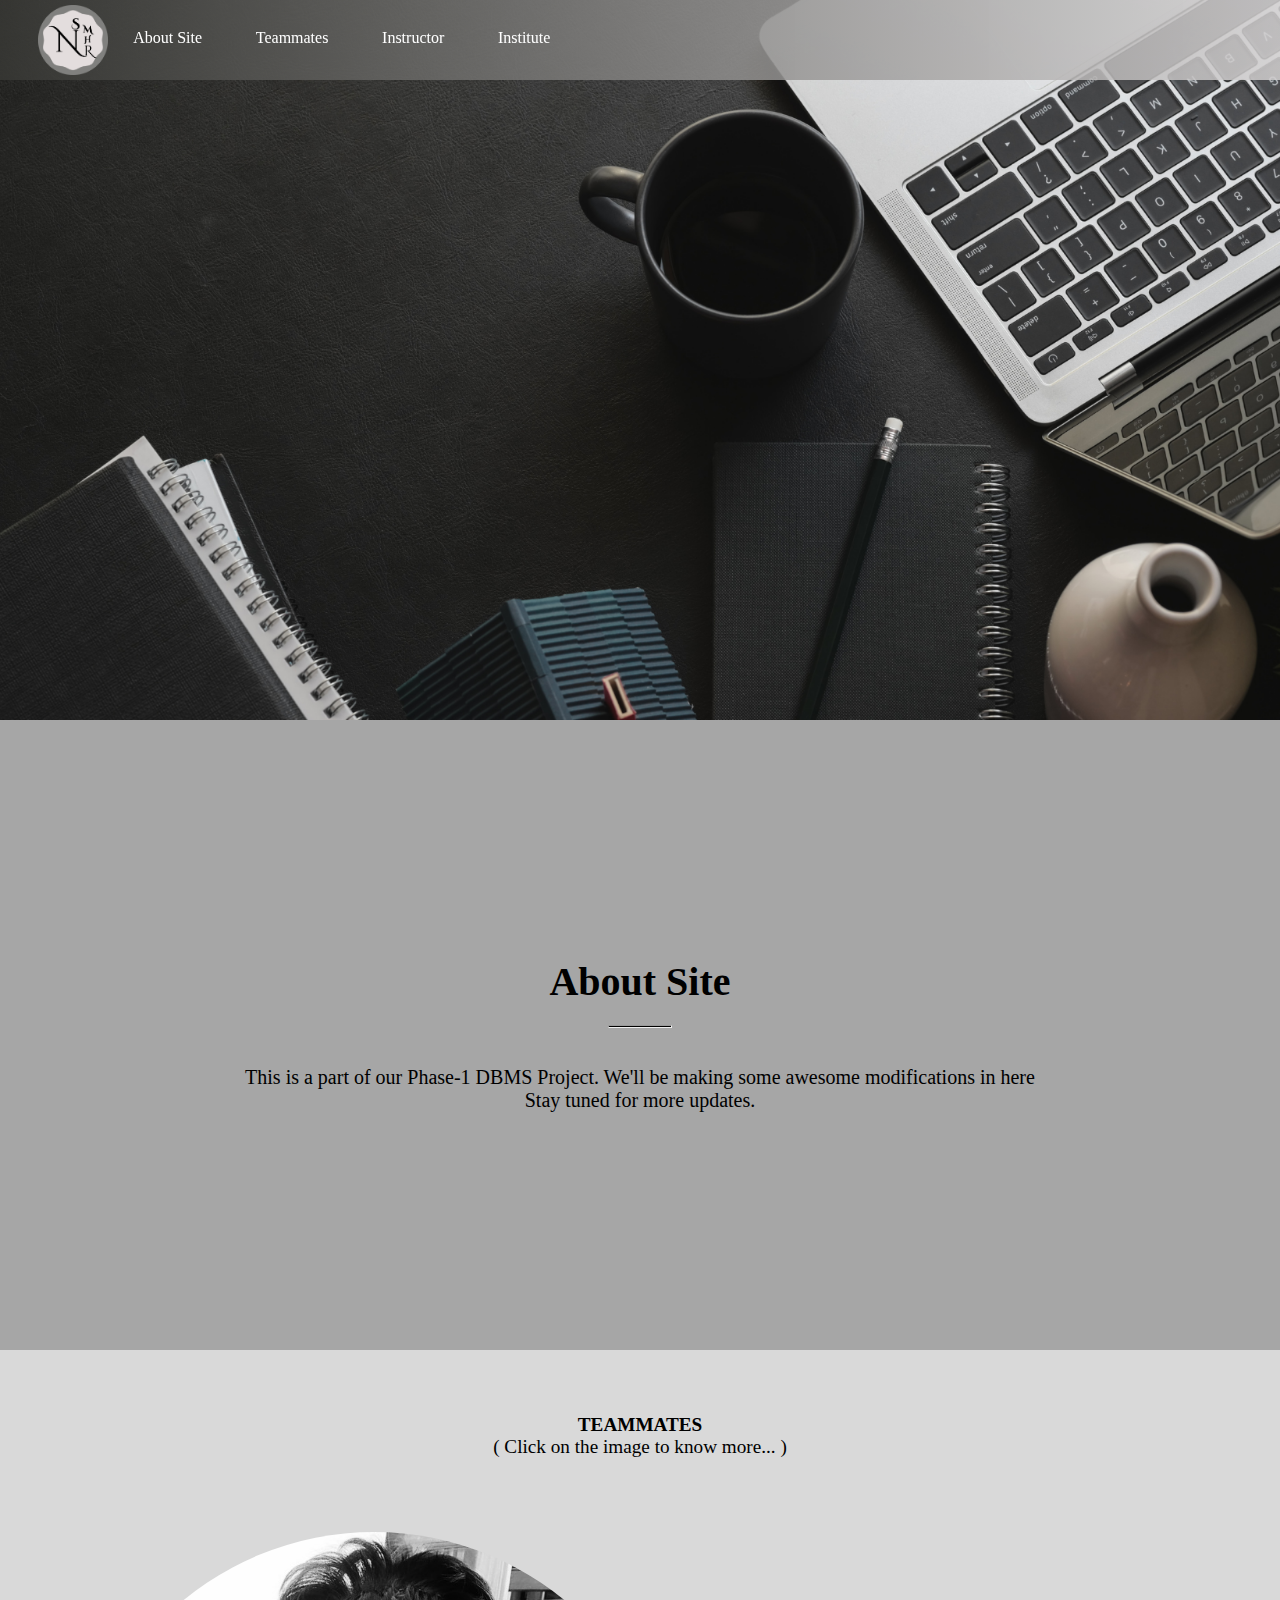
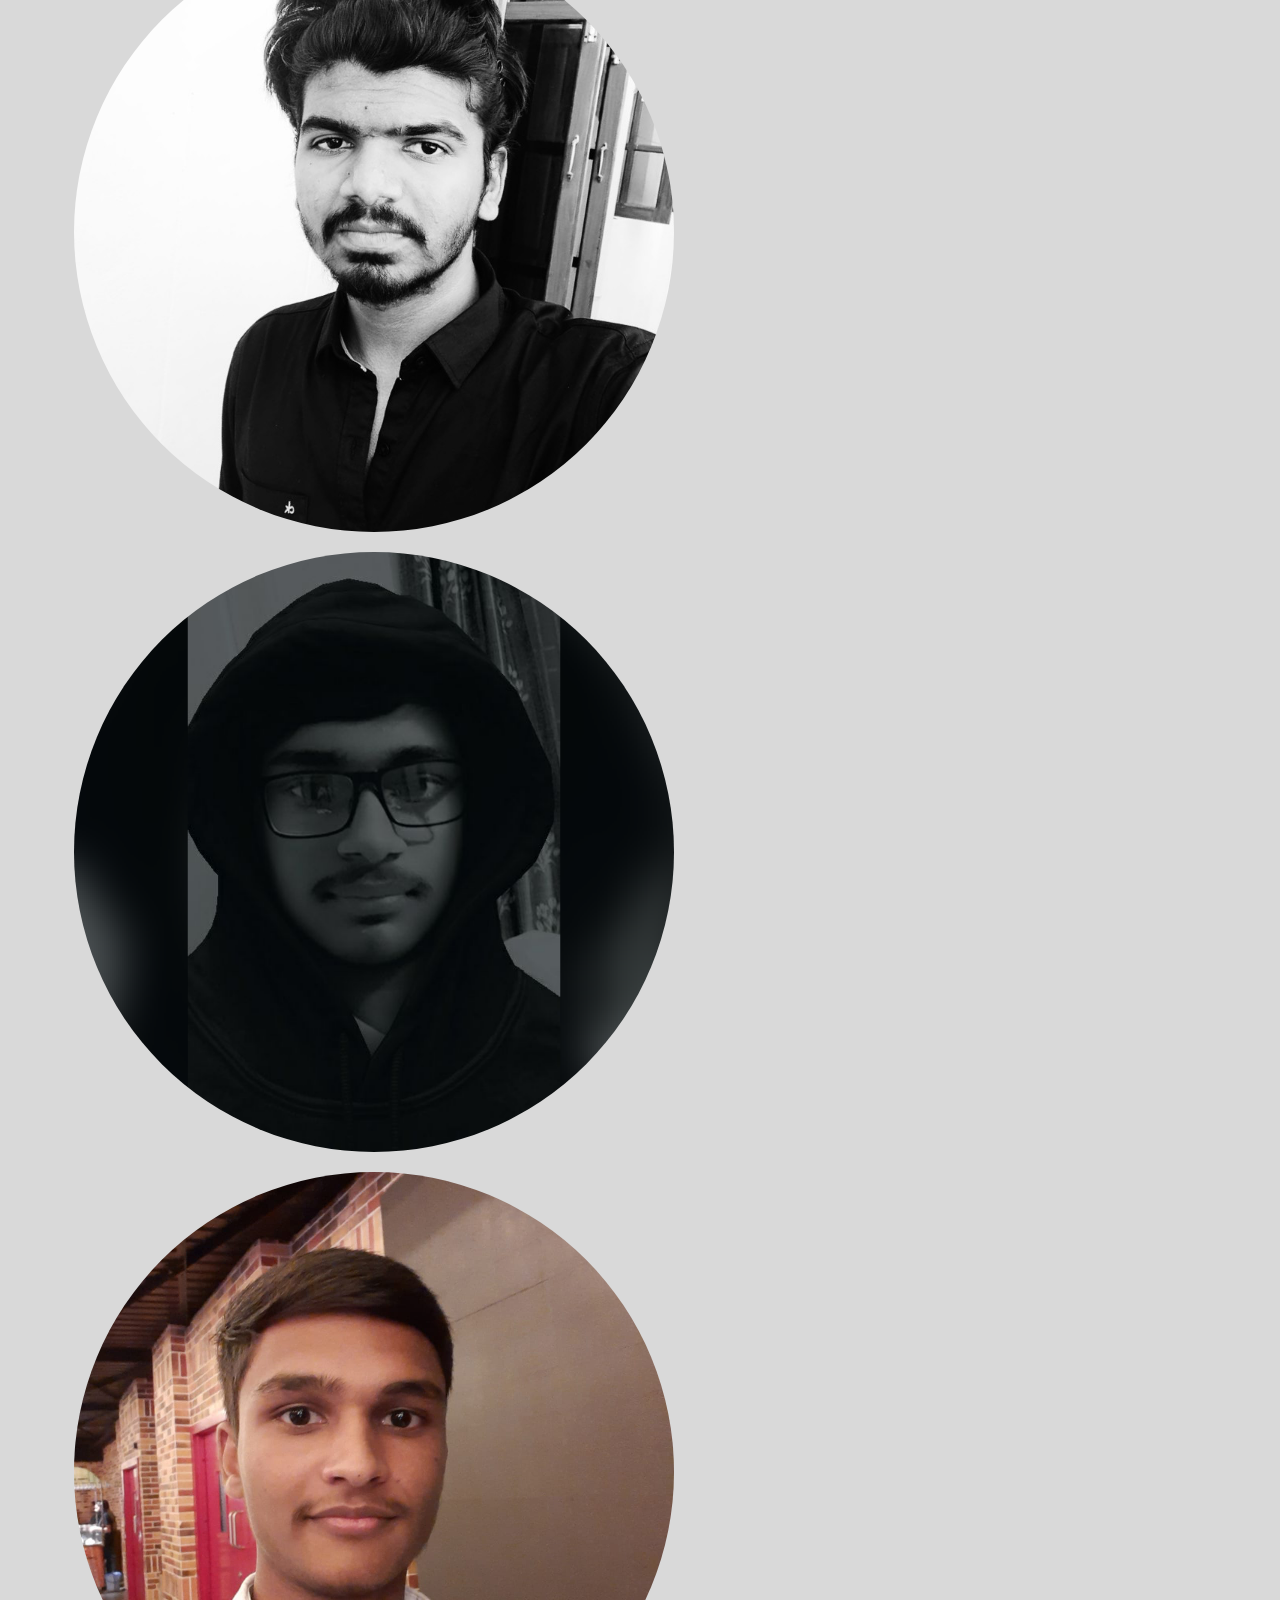
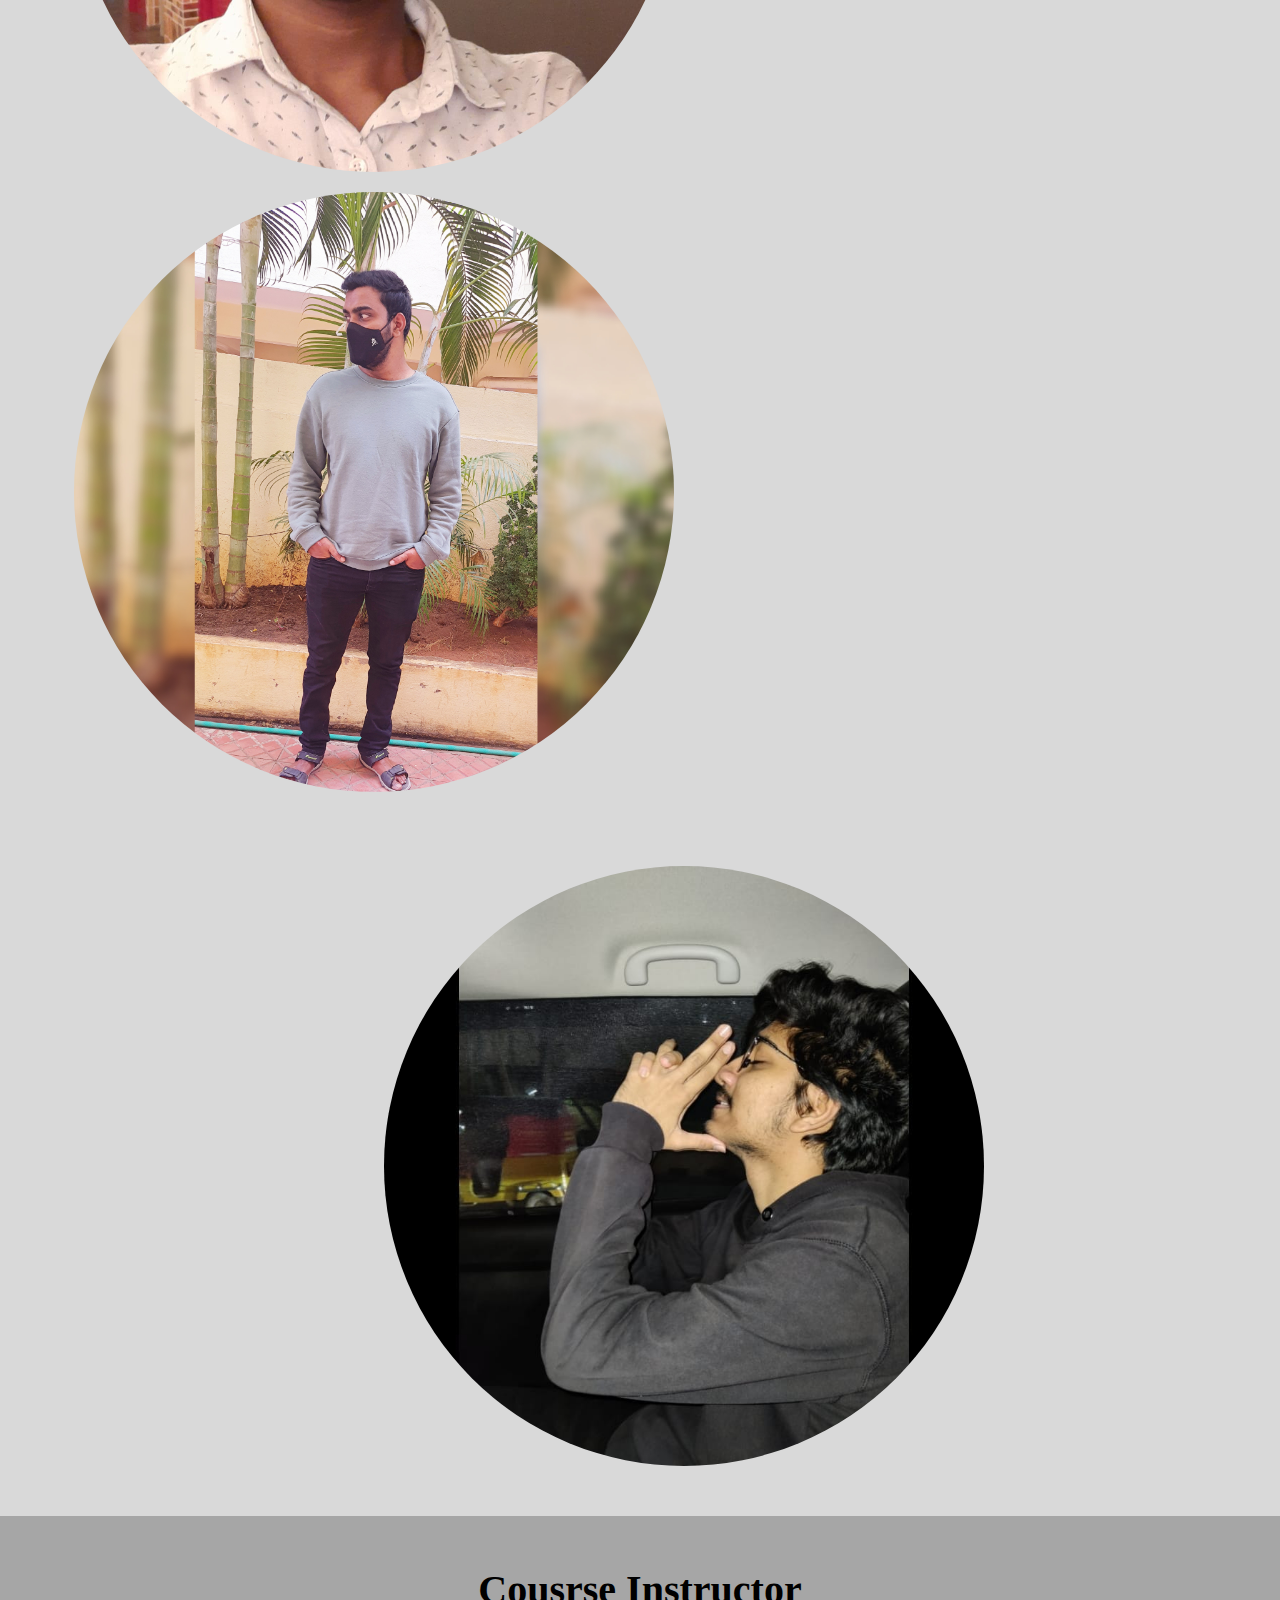
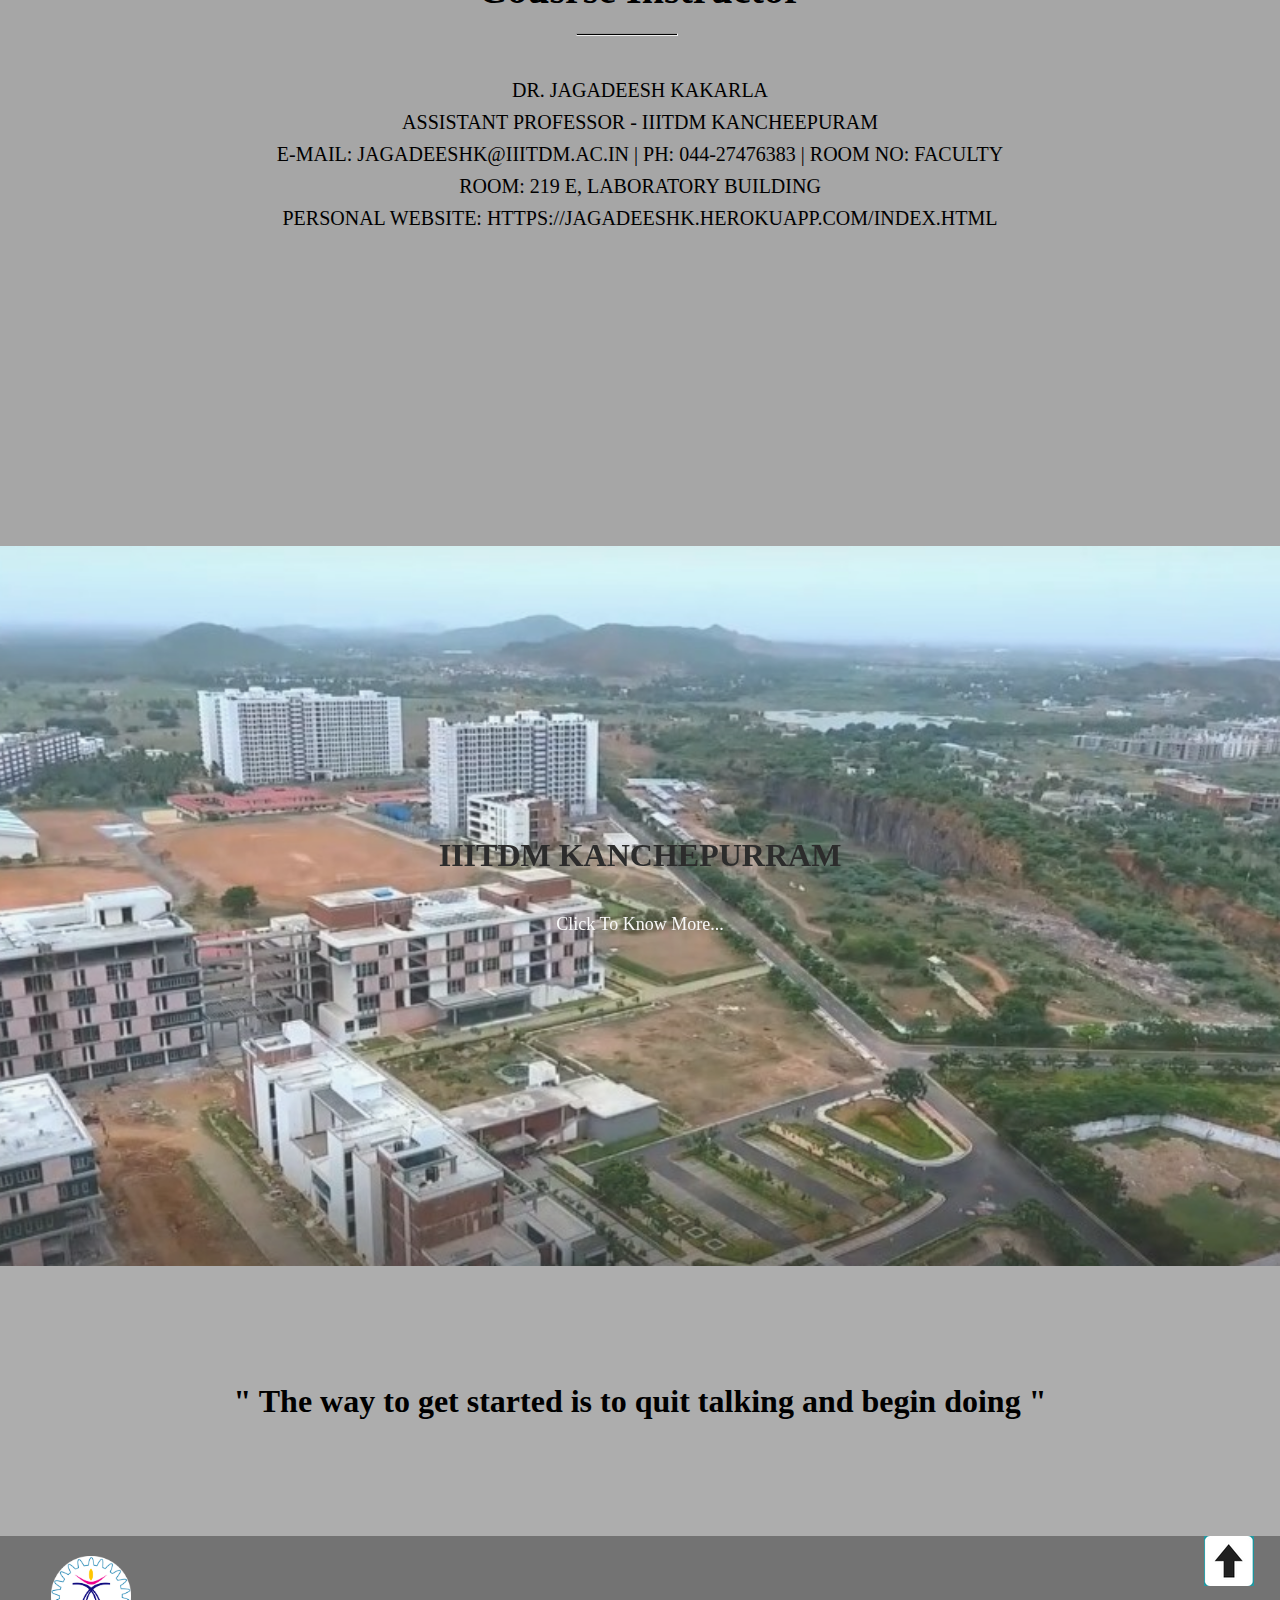
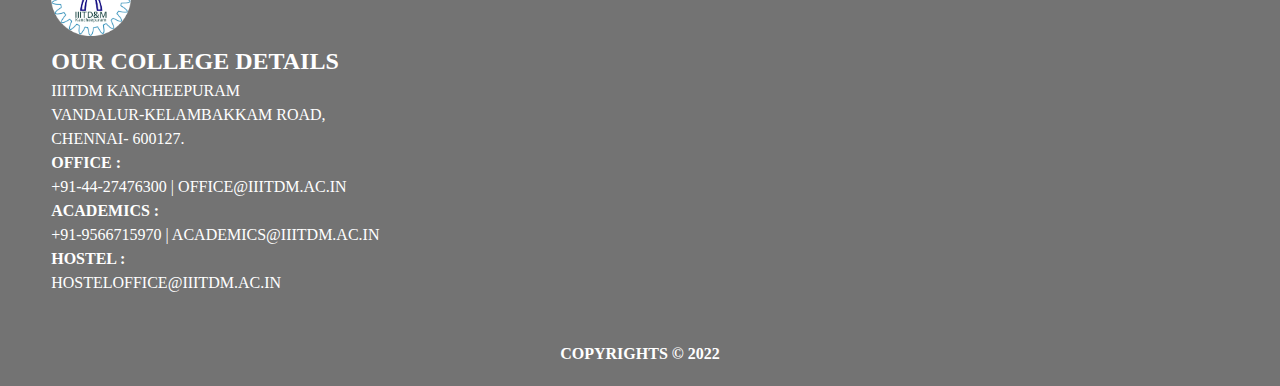
<file: index.html>
<!DOCTYPE html>
<html lang="en">
  <head>
    <meta charset="UTF-8" />
    <meta http-equiv="X-UA-Compatible" content="IE=edge" />
    <meta name="viewport" content="width=device-width, initial-scale=1.0" />
    <link rel="stylesheet" type="text/css" href="style.css" />
    <link rel="icon" type="image/png" href="lo-2.png">
    <title>MainPage</title>
  </head> 
  <body>
    <div class="back-img">
      <nav class="navbar">
        <ul>
          <img src="lo-2.png" alt="logo" class="logo">
          <li><a class="home" href="#about-site">About site  </a></li>
          <li><a class="home" href="#teammates">Teammates</a></li>
          <li><a class="home" href="#jagadesh">Instructor</a></li>
          <li><a class="home" href="#clg-pic">Institute</a></li>
        </ul>
      </nav>
    </div>

    <!-- ABOUT SITE SECTION -->
      <section id="about-site">
        <div class="about-site container">
          <h1>About Site</h1>
          <hr>
           <div>
            <p>This is a part of our Phase-1 DBMS Project. We'll be making some awesome modifications in here</p>
           </div>
         <div>
          <p>Stay tuned for more updates.</p>
         </div> 
        </div>
  
      </section>
  
     <!-- END OF ABOUT SITE SECTION -->

     <!-- ABOUT-US SECTION -->

     <div id="teammates">
        <b>TEAMMATES</b>
        <p> ( Click on the image to know more... ) </p>
       </div>
      <div class="flex-container">
         <div class="flex-item-one">
        
          <a href="manvanth/index.html">  <div class="one-img"> </div> </a>
        </div>
        <div class="flex-item-one">
          <!-- <div class="div-about-us"> <img src="ram-sunil.png" alt="manvanth" class="imgs-about-us"> </div> -->
          <a href="ramsunil/index.html">  <div class="two-img">  </div> </a>
        </div>
        <div class="flex-item-one">
         <a href="hemanth/trying.html">  <div class="three-img">  </div> </a>
          <!-- <div class="div-about-us"> <img src="hemanth.png" alt="manvanth" class="imgs-about-us"> </div> -->
        </div>
        <div class="flex-item-one">
          <!-- <div class="div-about-us"> <img src="sriram.jpg" alt="manvanth" class="imgs-about-us"> </div> -->
          <a href="sriram/index.html">  <div class="four-img">  </div> </a>
        </div>
      </div>

        <div class="last-img-div">
        <!-- <div  class="div-about-us"> <img src="manvanth.jpeg" alt="manvanth" class="imgs-about-us"> </div> -->
        <a href="rudra/rudra.html" class="last-img-one">  <div class="last-img">  </div> </a>
        </div>


    <!-- END OF ABOUT-US SECTION -->

    <!-- COURSE INSTRUCTOR SECTION -->
    <section id="jagadesh">
      <div class="jagadesh">
        <h1>Cousrse Instructor</h1>
        <hr>
        <div class="info">
          <div>
            <p>Dr. Jagadeesh Kakarla</p>
          </div>
          <div>
            <p> Assistant Professor - IIITDM Kancheepuram</p>
          </div>
          <div>
            <p> E-mail: jagadeeshk@iiitdm.ac.in | Ph: 044-27476383 | Room No: Faculty</p>
          </div>
          <div>
            <p>Room: 219 E, Laboratory Building</p>
          </div>
          <div>
            <p> Personal Website: https://jagadeeshk.herokuapp.com/index.html</p>
          </div>
        </div>
      </div>
    </section>
    <!-- END OF COURSE INSTRUCTOR -->

    <!-- COLLEGE PIC SECTION -->
        <section id="clg-pic">

          <div class="clg-pic container">
            <h1 class="heading-clg"> <b> IIITDM KANCHEPURRAM </b></h1>
            <a target="_blank" href="https://www.iiitdm.ac.in/">Click to know more...</a>
          </div>
        </section>
    <!-- END OF COLLEGE PIC SECTION -->
    
  <!-- QUOTES SECTION -->
  <section id="quotes">
    <div class="quotes container">
      <h1>" The way to get started is to quit talking and begin doing "</h1>
    </div>
  </section>
  <!-- END OF QUOTES SECTION -->

  <section id="top">
    <div id="top">

    </div>
  </section>

  <!-- FOOTER SECTION -->
   <div class="topicon">
        <a href="#"> <img src="./top.png" title="Back to top" width="50px" alt="topicon"></a>
    </div>
  <section id="footer">
    <div class="footer">
      <div class="college">
          <img src="college logo.png" width="80px" alt="logo">
          <h2>  our college details    </h2> 
          <p>IIITDM Kancheepuram</p>
          <p> Vandalur-Kelambakkam Road,</p>
          <p> Chennai- 600127.</p>
          <p> <b>Office :</b></p>
          <p>  +91-44-27476300 | office@iiitdm.ac.in </p>
          <p> <b> Academics :</b> </p>
          <p>  +91-9566715970 | academics@iiitdm.ac.in </p>
          <p> <b> Hostel :</b> </p>
          <p> hosteloffice@iiitdm.ac.in</p>
      </div>
      <div class="copyrights">
        <p> <b> copyrights &copy 2022 </b> </p>
      </div>
    </div>
  </section>
  <!-- END OF FOOTER SECTION -->

  </body>
</html>
</file>
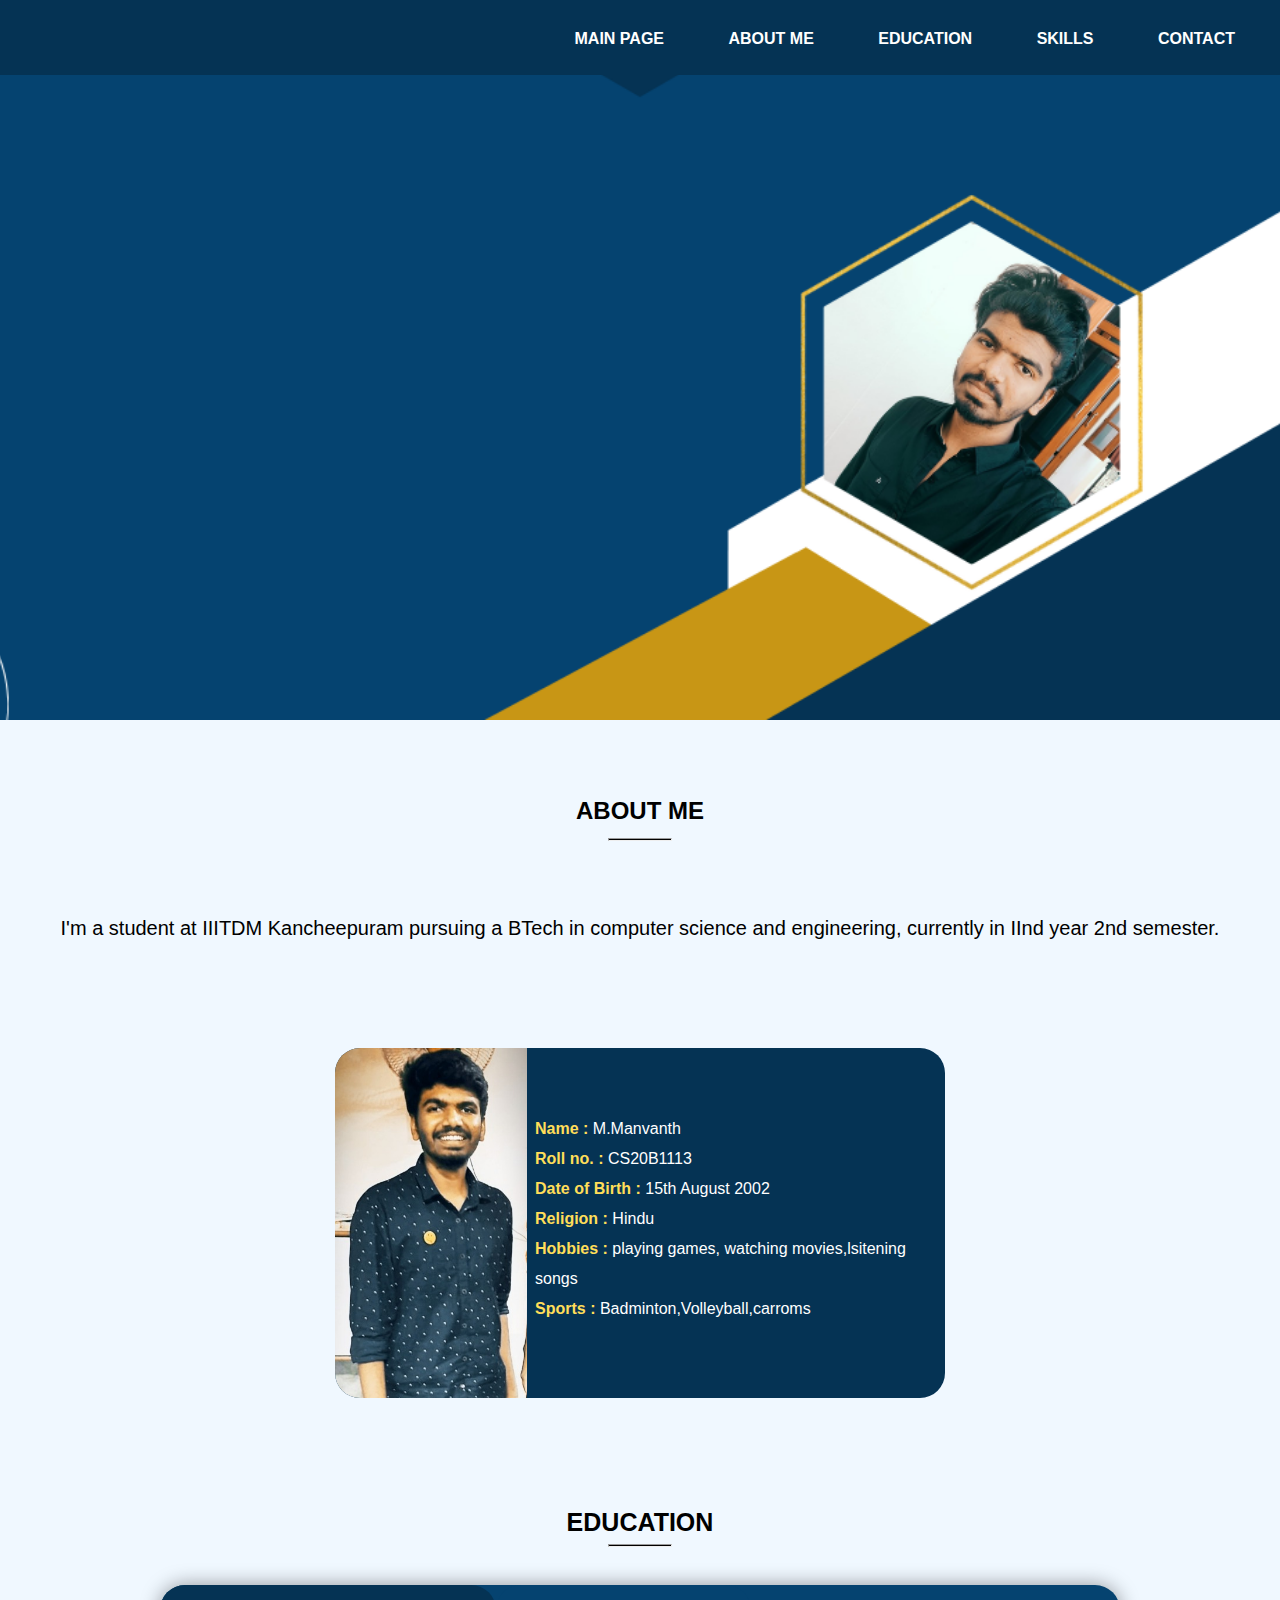
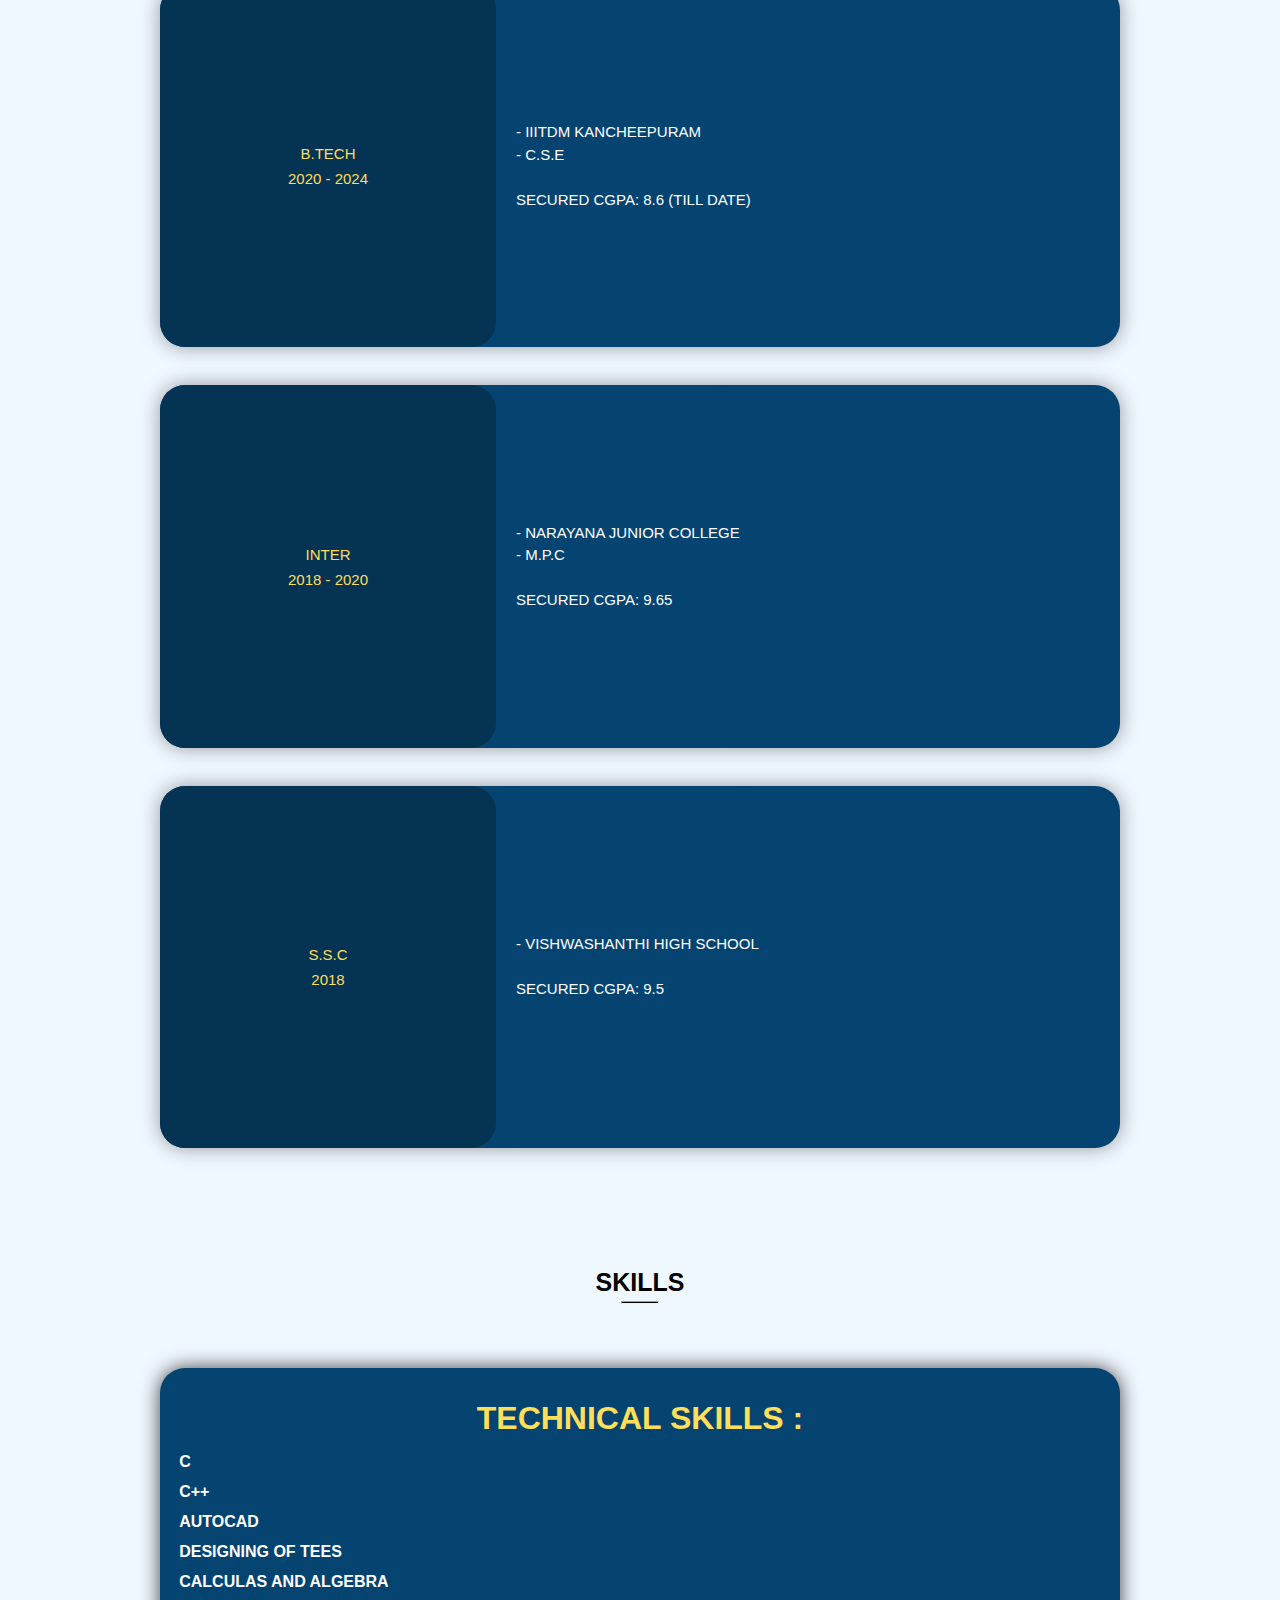
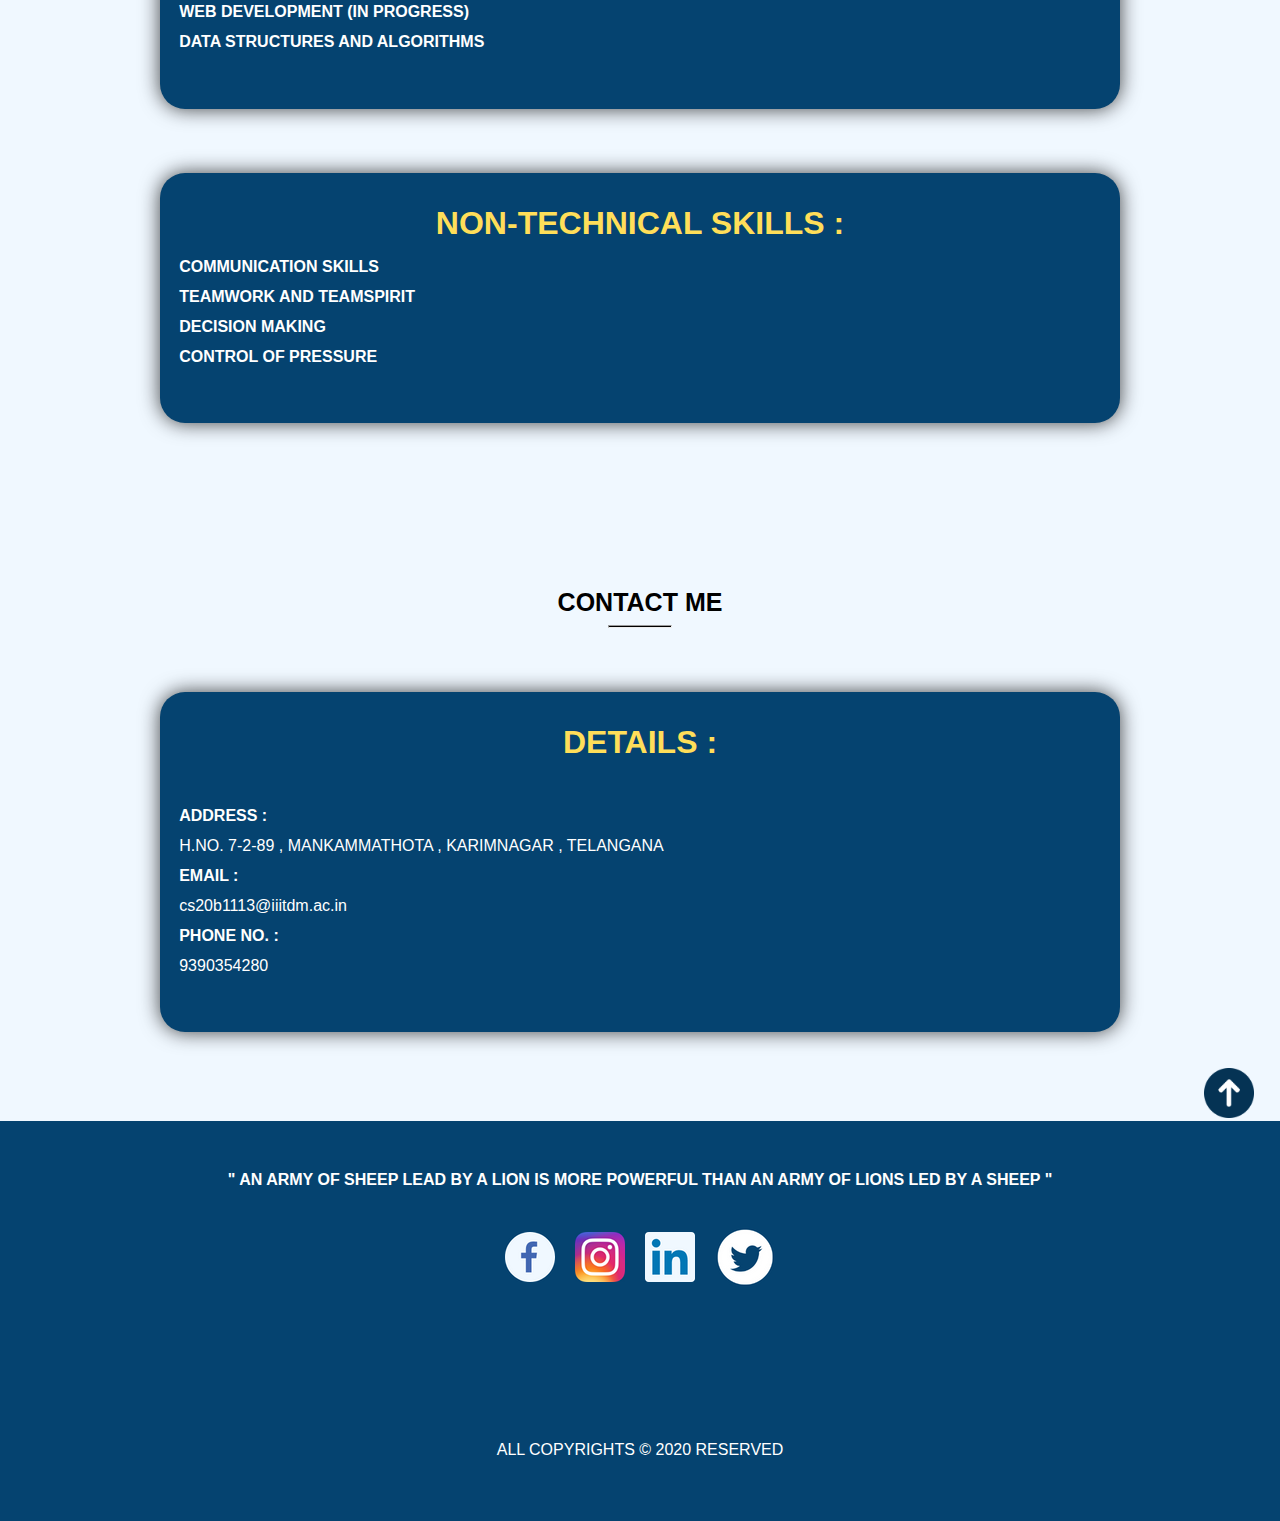
<file: manvanth/index.html>
<!DOCTYPE html>
<html lang="en">
<head>
    <meta charset="UTF-8">
    <meta http-equiv="X-UA-Compatible" content="IE=edge">
    <meta name="viewport" content="width=device-width, initial-scale=1.0">
    <title>Manvanth Page</title>
    <link rel="stylesheet" href="style.css">
    <link rel="icon" type="image/x-icon" href="./fav-icon.png">
</head>
<body>
    <nav>
        <input type="checkbox" id="check">
        <label for="check" class="checkbutton"> 
            <i><img src="./nav-icon.png"/></i> 
        </label>
        <!-- <div>
           <p class="heading">web page</p>
        </div> -->
        <ul>
            <li><a href="../index.html">main page</a></li>
            <li><a href="#about">About me </a></li>
            <li><a href="#education">Education </a></li>
            <li><a href="#skills">skills</a></li>
            <li><a href="#contact">Contact</a></li>        
        </ul>
        
    </nav>
    <section id="home">
        <div class="home"> </div>
    </section>
    
    <section id="about" >
        <div class="about">
            <h2 class="section-title">About me</h2>
            <hr>
            
            <p class="About">
                I'm a student at IIITDM Kancheepuram pursuing a BTech in 
            computer science and engineering, currently in 
            IInd year 2nd semester.
            </p>
            <br>

            <div class="info">
                <!-- <h1>Basic info:</h1> -->
                <div class="left"> 
                    <img src="./image.jpg" alt="pic">
                </div>
                <div class="right">
                    <ul>
                        <li ><strong>Name          :</strong> M.Manvanth</li>
                        <li ><strong>Roll no.      :</strong> CS20B1113</li>
                        <li ><strong>Date of Birth :</strong> 15th August 2002</li>
                        <li ><strong>Religion      :</strong> Hindu</li>
                        <li ><strong>Hobbies       :</strong> playing games, watching movies,lsitening songs</li>
                        <li ><strong>Sports        :</strong> Badminton,Volleyball,carroms</li>
                    </ul>
                </div>
               
                
                
            </div>
        </div>
    </section>

    <section id="education">
        <div class="education"> 
            <div class="title"> 
                <h2 class="section-title">Education</h2>
            </div>
            <hr>
            <div class="institutions"> 
                <div class="left">     
                    <div class="class"> B.tech </div>
                    <div class="year"> 2020 - 2024  </div>
                </div>
                <div class="right">
                    <div class="para">  - iiitdm Kancheepuram </div>
                    <div class="course"> - c.s.e</div><br>
                    <div class="cgpa"> secured cgpa: 8.6 (till date) </div>
                </div>
            </div>
            <br>
            <div class="institutions"> 
                <div class="left">     
                    <div class="class"> Inter </div>
                    <div class="year"> 2018 - 2020  </div>
                </div>
                <div class="right">
                    <div class="para">  - Narayana junior college </div>
                    <div class="course"> - m.p.c</div><br>
                    <div class="cgpa"> secured cgpa: 9.65 </div>
                </div>
            </div>
            <br>
            <div class="institutions"> 
                <div class="left">     
                    <div class="class"> s.s.c </div>
                    <div class="year"> 2018  </div>
                </div>
                <div class="right">
                    <div class="para">  - vishwashanthi high school   </div><br>
                    <div class="cgpa"> secured cgpa: 9.5 </div>
                </div>
            </div>
        </div>
    </section>


    <section id="skills">
        <div class="skills"> 
            <div class="section-title"> 
                <h2>skills</h2>
            </div>
            <hr>
        
            <div class="techskills">
                <h1>Technical skills :</h1>
                <ul>
                    <li ><strong>c</strong> </li>
                    <li ><strong>c++</strong></li>
                    <!-- <li ><strong>css</strong></li>
                    <li ><strong>html</strong> </li> -->
                    <li ><strong> autocad</strong></li>
                    <li ><strong>designing of tees</strong> </li>
                    <li ><strong>calculas and algebra</strong> </li>
                    <li ><strong> web development (in progress) </strong></li>
                    <li ><strong>Data structures and algorithms</strong></li>
                </ul>
            </div>
            
            <div class="nontechskills">
                <h1>Non-Technical skills :</h1>
                <ul>
                    <li ><strong>communication skills</strong></li>
                    <li ><strong>teamwork and teamspirit</strong> </li>
                    <li ><strong>decision making</strong></li>
                    <li ><strong>control of pressure</strong> </li>
                </ul>
            </div>
        </div>
    </section>

    <section id="contact">
        <div class="contact"> 
            <div class="section-title">
                <h1>contact me</h1>
            </div>
            <hr>
            <div class="details">
                <h1>details :</h1>
                <ul>
                    <br>
                    <li ><strong>address :</strong></li>
                    <li >H.no. 7-2-89 , mankammathota , karimnagar , telangana </li>
                    <li ><strong>email :</strong></li>
                    <li class="email">CS20B1113@iiitdm.ac.in  </li>
                    <li> <strong>phone no. :</strong></li>
                    <li>9390354280</li>
                </ul>
            </div>
        </div>
    </section>

    <br><br>
    <div class="topicon">
        <a href="#"> <img src="./back-to-top.png" title="Back to top" width="50px" alt="topicon"></a>
    </div>

    <section id="footer">
        <div class="footer">
            <b title="Alexander quote">" An army of sheep lead by a lion is more 
            powerful than an army of lions led by a sheep "</b> 
            <br><br>
            <div class="socialicons">
                
                <div class="fb"> 
                    <a href="https://www.facebook.com/manvanth.manu.56/ " target="_blank">
                    <img title="Facebook" src="./facebook.png" alt="facebook icon "> </a>   
                </div>
                <div class="insta">
                    <a href="https://www.instagram.com/_manvanth/?hl=en" target="_blank"> 
                    <img title="Instagram" src="./insta.png" alt="instagram icon"> </a>
                </div>
                <div class="linkedin">
                    <a href=" https://www.linkedin.com/in/mula-manvanth-288629226/" target="_blank"> 
                        <img title="Linked In" src="./linked-in.png" alt="linked in icon">
                    </a>
                </div>
                <div class="twitter">
                    <a href="https://twitter.com/manvanth_mula" target="_blank"> 
                        <img title="Twitter" src="./twitter.png" alt="twitter icon">
                    </a>
                </div>
            </div>
            <div class="copyright">
                <p>all copyrights &copy 2020 reserved<title>copyright</title></p>
            </div>
        </div>
    </section>

</body>
</html>
</file>
<file: style.css>
* {
  margin: 0;
  padding: 0;
  box-sizing: border-box;
}
body {
  background-color: #d9d9d9;
}
html{
  scroll-behavior: smooth;
}
.container {
  display: flex;
  justify-content: center;
  align-items: center;
  height: 100vh;
  width: 100vw;
  flex-direction: column;
}
.back-img {
  width: 100%;
  height: 80vh;
  background-image: url("back-tech-gad.png");
  background-repeat: no-repeat;
  background-size: cover;
  background-position: center;
}
.navbar {
  overflow: hidden;
  position: fixed;
  height: 80px;
  width: 100%;
  background-color: rgba(78, 79, 82, 0.4);
  background-image: linear-gradient(
    to left,
    rgba(229, 226, 226, 0.746),
    #353531c9
  );
}

.logo {
  margin-top: 0.4%;
  float: left;
  width: 70px;
  height: 70px;
}

.navbar ul {
  /* float: right; */
  margin-left: 3%;
}
.navbar ul li {
  list-style: none;
  margin: 29px 2%;
  display: inline-block;
}

a {
  /* margin: 40px; */
  margin: 40px 0%;
  text-decoration: none;
  text-transform: capitalize;
  color: white;
}
.home:hover {
  color: #ecb556;
}
/* ABOUT-SITE SECTION */
#about-site .about-site {
  background-color: #a6a6a6;
  height: 70vh;
  width: 100%;
}
.about-site h1 {
  padding-bottom: 20px;
  font-size: 40px;
}
hr{
  height:3px;
  width: 5%;
  margin-bottom: 3%;
  color:#000000;
  background-color:rgb(0, 0, 0);
}
.about-site p {
  font-size: 20px;
}
/* END OF ABOUT SITE SECTION*/

#teammates{
  text-align: center;
  font-size: 120%;
  margin-top: 5%;
}

.flex-container {
  margin: 5%;
  display: flex;
  flex-wrap: wrap;
  font-size: 30px;
  text-align: center;
}

.one-img {
    background-image: url('manvanth.jpeg');
    background-repeat: no-repeat;
    background-size: cover;
    border-radius: 50%;
    width: 600px;
    height: 600px;
}

.two-img {
    background-image: url('ram-sunil.png');
    background-repeat: no-repeat;
    background-size: cover;
    border-radius: 50%;
    width: 600px;
    height: 600px;
}

.three-img {
    background-image: url('hemanth.jpeg');
    background-repeat: no-repeat;
    background-size: cover;
    background-position: center;
    border-radius: 50%;
    width: 600px;
    height: 600px;
}

.four-img {
    background-image: url('sriram.jpg');
    background-repeat: no-repeat;
    background-size: cover;
    border-radius: 50%;
    width: 600px;
    height: 600px;
}

.flex-item-one {
  background-color: d9d9d9;
  padding: 10px;
  flex: 30%;
}

.last-img-div{
  background-color: #d9d9d9;
}

.last-img {
    background-image: url('rudra.jpeg');
    background-repeat: no-repeat;
    background-size: cover;
    background-position: center;
    width: 600px;
    height: 600px;
    margin-left: 30%;
    margin-bottom: 50px;
    border-radius: 50%;
}


/* Responsive layout - makes a one column-layout instead of a two-column layout */
@media (max-width: 800px) {
  .flex-item-right, .flex-item-left {
    flex: 100%;
  }
}







/* JAGADESH SECTION */
#jagadesh .jagadesh {
  background-color: #a6a6a6;
  height: 70vh;
  width: 100%;
  /* display: flex;
  justify-content: center;
  align-items: center;
  flex-direction: column; */
  text-align: center;
}
.jagadesh h1 {
  padding-bottom: 20px;
  font-size: 40px;
  padding-top: 50px;
}
.jagadesh .info{
  line-height: 200%;
  text-transform: uppercase;
}
.jagadesh hr{
  height:3px;
  width: 8%;
  margin-bottom: 3%;
  color:#000000;
  background-color:rgb(0, 0, 0);
  margin-left: 45vw;
}
.jagadesh p {
  font-size: 20px;
}
/* END OF JAGADESH SECTION */

.topicon{   
    float: right;
    margin-right: 2%;
}

/* COLLEGE PIC SECTION */
#clg-pic .clg-pic {
  background-image: url(college\ logo.jpg);
  width: 100%;
  height: 80vh;
  opacity: 0.8;
  background-size: cover;
  background-position: center;
  position: relative;
}



#clg-pic .clg-pic::after {
  content: "";
  position: absolute;
  background-color: black;
}



#clg-pic a {
  font-size: 18px;
}
#clg-pic a:hover {
  color: red;
}
/* END OF COLLEGE PIC SECTION */

/* QUOTES SECTION */
#quotes .quotes {
  height: 30vh;
  width: 100%;
  background-color: rgba(0, 0, 0, 0.2);
}
/* END OF QUOTES SECTION */

/* FOOTER SECTION */
/* #footer .footer {
  width: 100%;
  height: 300px;
  text-align: center;
  background-color: #545454;
} */
#footer .copyrights{
  color: white;
  padding-top: 50px;
}
#footer .footer{
  color: #fff;
  background-color: #737373;
  height: 450px;
  text-align: center;
  text-transform: uppercase;
}
.footer .college{
  text-align: left;
  margin-left: 4%;
  padding-top: 20px;
  line-height: 1.5;
}

/* END OF FOOTER SECTION */
</file>
<file: manvanth/style.css>
*{
    margin: 0; 
    padding: 0%; 
    box-sizing: border-box ;
    text-decoration: none;
    list-style: none;
    font-family: 'poppins',sans-serif;
} 
body{
    background-color:aliceblue;
}
html{
    scroll-behavior: smooth;
}
nav{
    width: 100%;
    height: 75px;
    background-color: #053354;
    /* line-height: 75px; */
    
    position: fixed;
}
 /* nav .Logo{
    font-size: 30px;
    font-weight: bold;
    letter-spacing: 1.8px;
}

nav .Logo p{
    float: left;
    color:#fff;
    text-transform: uppercase;
} */

/* .heading{
    font-size: 30px;
    font-weight: bold;
    /* letter-spacing: 1.8px; 
    margin-left: 75px;
    margin-top: 20px;
    float: left;
    color:#fff;
    text-transform: uppercase;
} */
 
nav ul{
    float:right;
    margin-top: 20px;
}
nav ul li{
    display: inline-block;
    padding: 10px 45px 0px 15px; 
}
nav ul li a{
    color: white;
    text-transform: uppercase;
    font-weight: bold;
    font-size: 16px;
    
}  
nav ul li a:hover{
    color: #c89615;
}

nav ul li .active{
    color:#c89615;
}

.checkbutton{
    float: right;
    padding: 20px 30px 0px 0px ;
    cursor: pointer;
    display: none;
}
#check{
    display: none;
}

@media screen and (max-width:950px){
    .checkbutton{
        display: block;
    }
    nav{
        position: fixed;
    }
    nav ul{
        position: fixed;
        width: 40%;
        height: 100vh;
        background-color: #053354;
        top: 55px;
        right: -100%;
        text-align: center;
        /* padding-top: 50px;
        padding-left: 35%; */
    }
    nav ul li{
        display: block;
        margin-top: 20px;
    }
    #check:checked ~ ul{
        right: 0%;
    }

}

#home .home{
    background-image: url("./Background-image.png");
    background-size: cover;
    background-position: center;
    width: 100%;
    height: 80vh;
} 

.about .section-title{
    /* font-family: 'Overlock', cursive; */
    color: black; 
    text-align: center;
    margin:6% 0% 1% 0%;
    text-transform: uppercase;

} 
 #about .about{
    height: 100%;
    display: flex;
    align-items: center;
    justify-content: center;
    flex-direction: column;
} 
hr{
    height:3px;
    width: 5%;
    margin-bottom: 3%;
    color:#000000;
    background-color:rgb(0, 0, 0)
} 
.About{
    margin-top: 3%;
    text-align: center;
    font-size: 20px;
    /* font-family: 'Overlock', cursive; */
}


.heading1{
    font-size: 30px;
    font-weight: bold;
    letter-spacing: 1.8px;
    float: left;
    color:rgb(0, 0, 0);
    text-transform: uppercase;
}
 .info{
    /* padding-top: 2.5%;
    padding-bottom: 2.5%; */
    margin-top: 7%;
    background-color: #054370;
    border-radius: 25px;
    width: 75%;
    height: 40%;
    /* box-shadow: 0 0 20px #000000bd; */
} 
.info h1{
    text-transform: uppercase;
    color: #ffde59;
    text-align: center;
    padding-bottom: 10px;
}
.info ul{
    color: #fff;
    padding-left: 2%;
    padding-bottom: 2%;
    line-height: 30px;
}
.info ul li strong{
    color: #ffde59;
}
/* trial and error */
.info{
    justify-content: center;
    align-items: center;
    display: flex;
    flex-direction: row;

    background-color: aliceblue;
    border-radius: 25px;
    width: 75%;
    height: 30%;
    /* box-shadow: 0 0 20px #00000065;  */
    text-align: left;

    margin-bottom: 20px;

}

#about .info .left{
    height: 100%;
    background-color: #053354;
    border-top-left-radius: 25px;
    border-bottom-left-radius: 25px ;
    display: flex;
    align-items: flex-start;
    justify-content: flex-start;
    flex-direction: column;
    
}

#about .info .right{
    height: 350px;
    background-color: #053354;
    border-top-right-radius: 25px;
    border-bottom-right-radius: 25px ;

    
    display: flex;
    align-items: flex-start;
    justify-content: center;
    flex-direction: column;

}
.info .left img{
    border-top-left-radius: 25px;
    border-bottom-left-radius: 25px ;
    background-position: center;
    height: 350px;
}

/* trial and error */

.education .section-title {
    font-size: 25px;
    text-transform: uppercase;
    /* font-family: 'Overlock', cursive; */
    margin-bottom: 5%;
}

 #education .education{
    height: 150vh;
    justify-content: center;
    align-items: center;
    display: flex;
    flex-direction: column; 
}
.institutions{
    justify-content: flex-start;
    align-items: flex-start;
    display: flex;
    flex-direction: row;

    background-color:#054370;
    border-radius: 25px;
    width: 75%;
    height: 30%;
    box-shadow: 0 0 20px #00000065; 
    text-align: left;

    margin-bottom: 20px;

}
.education .title{
    margin-top: 7%;
}

.institutions .left{
    width: 35%;
    height: 100%;
    background-color: #053354;
    border-radius: 25px;
    display: flex;
    align-items: center;
    justify-content: center;
    flex-direction: column;
    
}

.institutions .right{
    /* width: calc(100% - 250px); */
    height: 100%;
    background-color: #054370;
    border-radius: 25px;

    display: flex;
    align-items: flex-start;
    justify-content: center;
    flex-direction: column;

}

.class{
    font-size: 15px;
    text-transform: uppercase;
    color: #ffde59;
    padding-bottom: 8px ;
}
.year{
    font-size: 15px;
    text-transform: uppercase;
    color: #ffde59;
}
.institutions .right {
    line-height: 1.5;
    font-size: 15px;
    color: #fff;
    text-transform: uppercase;
    padding-left: 20px;
}

.skills .section-title h2{
    /* font-family: 'Overlock', cursive; */
    font-size: 25px;
    text-transform: uppercase;
    margin-top: 100px;
    margin-bottom: 5%;
}

#skills .skills{
    justify-content: center;
    align-items: center;
    display: flex;
    flex-direction: column; 
}

.techskills{
    padding-top: 2.5%;
    padding-bottom: 2.5%;
    margin-top: 5%;
    background-color: #054370;
    border-radius: 25px;
    width: 75%;
    height: 40%;
    box-shadow: 0 0 20px #000000bd;
    text-align: left;
}
.skills hr{
    height:3px;
    width: 3%;
    margin:0;
    color:#000000;
    background-color:rgb(0, 0, 0)
}
.techskills h1{
    /* font-family: 'Overlock', cursive; */
    text-transform: uppercase;
    color: #ffde59;
    text-align: center;
    padding-bottom: 10px;
}
.techskills ul{
    color: #fff;
    padding-left: 2%;
    padding-bottom: 2%;
    line-height: 30px;
    text-transform: uppercase;
}

.nontechskills{
    padding-top: 2.5%;
    padding-bottom: 2.5%;
    margin-top: 5%;
    background-color: #054370;
    border-radius: 25px;
    width: 75%;
    height: 40%;
    box-shadow: 0 0 20px #000000bd;
    text-align: left;
}

.nontechskills h1{
    text-transform: uppercase;
    color: #ffde59;
    text-align: center;
    padding-bottom: 10px;
}
.nontechskills ul{
    text-transform: uppercase;
    color: #fff;
    padding-left: 2%;
    padding-bottom: 2%;
    line-height: 30px;
}

.contact .section-title h1{
    font-size: 25px;
    text-transform: uppercase;
    margin-top: 100%;
    margin-bottom: 5%;
}

#contact .contact{
    justify-content: center;
    align-items: center;
    display: flex;
    flex-direction: column; 
}

.contact .details{
    padding-top: 2.5%;
    padding-bottom: 2.5%;
    margin-top: 5%;
    background-color: #054370;
    border-radius: 25px;
    width: 75%;
    height: 40%;
    box-shadow: 0 0 20px #000000bd;
    text-align: left;
}

.contact .details h1{
    text-transform: uppercase;
    color: #ffde59;
    text-align: center;
    padding-bottom: 10px;
}
.contact .details ul{
    text-transform: uppercase;
    color: #fff;
    padding-left: 2%;
    padding-bottom: 2%;
    line-height: 30px;
}
.details .email{
    text-transform: lowercase;
}

#contact .contact hr{
    height:3px;
    width: 5%;
    margin: 0% ;
    color:#000000;
    background-color:rgb(0, 0, 0)
}

.topicon{   
    float: right;
    margin-right: 2%;
}

#footer .footer{
    margin-top: 53px;
    color: #fff;
    background-color: #054370;
    height: 400px;
    text-align: center;
    padding-top: 50px;
    text-transform: uppercase;
    /* text-shadow: #ffde59; */
}

.socialicons{
    justify-content: center;
    align-items: center;
    display: flex;
    flex-direction: row;
}
.socialicons .fb{
    padding-top: 20px;
} 
.socialicons .insta{
    padding-left: 20px;
    padding-top: 20px;
}
.socialicons .linkedin{
    padding-left: 20px;
    padding-top: 20px;
}
.socialicons .twitter{
    padding-top: 20px;
    padding-left: 20px;
} 
#footer .copyright{
    text-align: center;
    margin-top: 150px;
}
</file>
